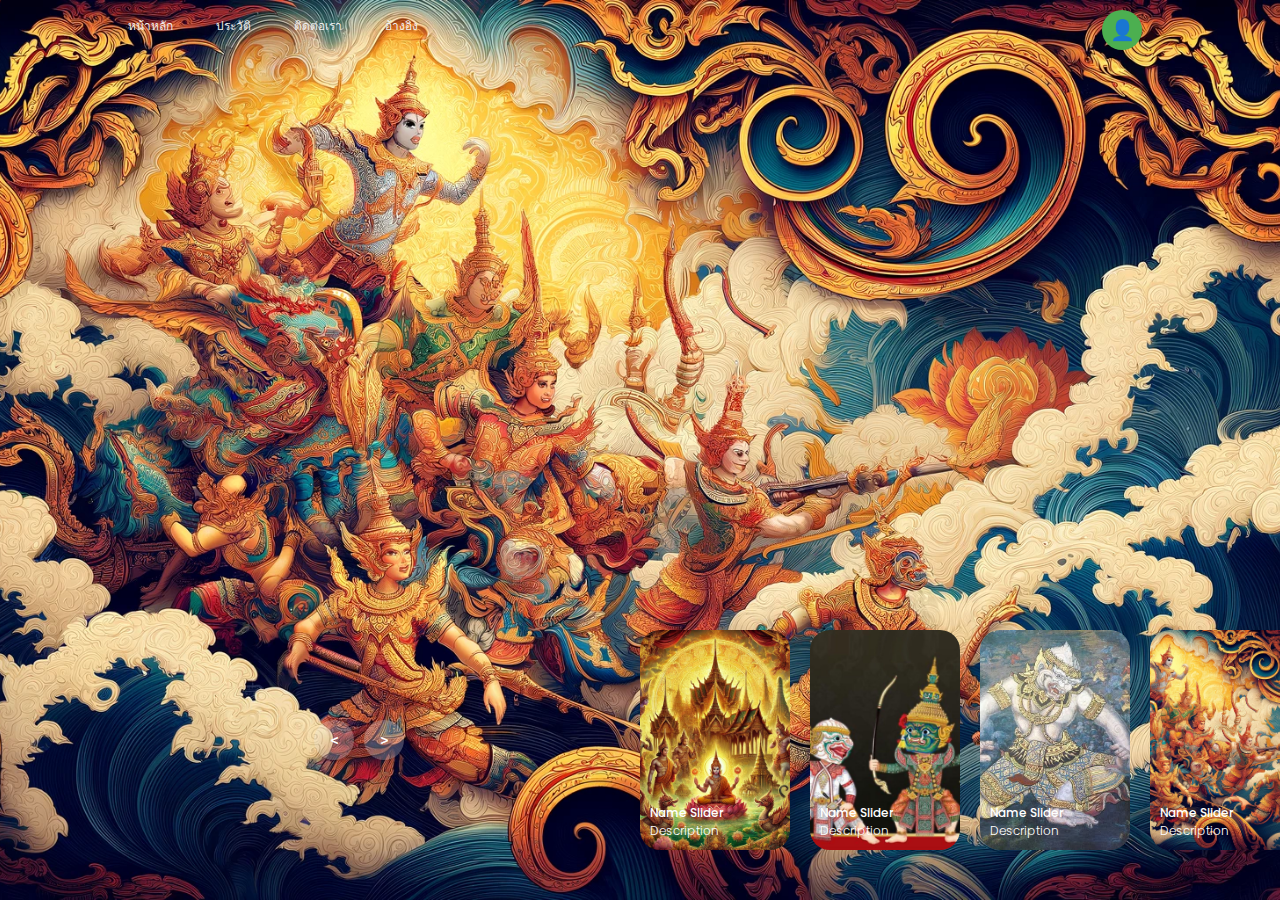
<file: index.html>
<!DOCTYPE html>
<html lang="en">
  <head>
    <meta charset="UTF-8" />
    <title>Document</title>
    <link rel="stylesheet" href="style.css" />
    <link rel="stylesheet" href="styles.css" />
    <link rel="stylesheet" href="https://cdnjs.cloudflare.com/ajax/libs/font-awesome/5.15.2/css/all.min.css"/>
    <meta name="viewport" content="width=device-width, initial-scale=1.0" />
  </head>
  <body>
    <header>
    </div>
      <nav>
        <a href="">หน้าหลัก</a>
        <a href="">ประวัติ</a>
        <a href="">ติดต่อเรา</a>
        <a href="">อ้างอิง</a>
    </nav>
    <div class="corner-menu" onclick="toggleDropdown()">
      <div class="icon">👤</div>
      <div class="dropdown" id="dropdown-menu">
          <ul>
              <li onclick="goToLogin()">ลงชื่อเข้าใช้</li>
              <li onclick="goToSignup()">ลงชื่อสมัคร</li>
              <div class="line"></div>
              <li class="facebook">
                <a href="#"><i class="fab fa-facebook-f"></i>Facebook</a>
              </li>
              <li class="google">
                <a href="#"><i class="fab fa-google"></i>Google</a>
              </li>
      </ul>
      </div>
  </div>

  <script>
      function toggleDropdown() {
          const menu = document.getElementById('dropdown-menu');
          menu.style.display = menu.style.display === 'block' ? 'none' : 'block';
      }

      function goToLogin() {
          window.location.href = 'login.html'; // เปลี่ยนไปยังหน้าลงชื่อเข้าใช้
      }

      function goToSignup() {
          window.location.href = 'sinup.html'; // เปลี่ยนไปยังหน้าลงชื่อสมัคร
      }

      // ปิด dropdown เมื่อคลิกข้างนอก
      window.addEventListener('click', function (e) {
          const menu = document.getElementById('dropdown-menu');
          const icon = document.querySelector('.corner-menu');
          if (!icon.contains(e.target)) {
              menu.style.display = 'none';
          }
      });
  </script>
    </header>

    <!-- carousel -->
    <div class="carousel">
      <!-- list item -->
      <div class="list">
        <div class="item">
          <img src="image/rama1.webp" />
          <div class="content">
            <div class="author">MarkYamada</div>
            <div class="title">DESIGN SLIDER</div>
            <div class="topic">RAMAKIEN</div>
            <div class="des">
              <!-- lorem 50 -->
              Lorem ipsum dolor, sit amet consectetur adipisicing elit. Ut
              sequi, rem magnam nesciunt minima placeat, itaque eum neque
              officiis unde, eaque optio ratione aliquid assumenda facere ab et
              quasi ducimus aut doloribus non numquam. Explicabo, laboriosam
              nisi reprehenderit tempora at laborum natus unde. Ut,
              exercitationem eum aperiam illo illum laudantium?
            </div>
            <div class="buttons">
              <button>CONTENT</button>
              <button>CONTENT</button>
            </div>
          </div>
        </div>
        <div class="item">
          <img src="image/rama2.webp" />
          <div class="content">
            <div class="author">CONTENT</div>
            <div class="title">CONTENT</div>
            <div class="topic">CONTENT</div>
            <div class="des">
              Lorem ipsum dolor, sit amet consectetur adipisicing elit. Ut
              sequi, rem magnam nesciunt minima placeat, itaque eum neque
              officiis unde, eaque optio ratione aliquid assumenda facere ab et
              quasi ducimus aut doloribus non numquam. Explicabo, laboriosam
              nisi reprehenderit tempora at laborum natus unde. Ut,
              exercitationem eum aperiam illo illum laudantium?
            </div>
            <div class="buttons">
              <button>CONTENT</button>
              <button>CONTENT</button>
            </div>
          </div>
        </div>
        <div class="item">
          <img src="image/n3.jpg" />
          <div class="content">
            <div class="author">CONTENT</div>
            <div class="title">CONTENT</div>
            <div class="topic">CONTENT</div>
            <div class="des">
              Lorem ipsum dolor, sit amet consectetur adipisicing elit. Ut
              sequi, rem magnam nesciunt minima placeat, itaque eum neque
              officiis unde, eaque optio ratione aliquid assumenda facere ab et
              quasi ducimus aut doloribus non numquam. Explicabo, laboriosam
              nisi reprehenderit tempora at laborum natus unde. Ut,
              exercitationem eum aperiam illo illum laudantium?
            </div>
            <div class="buttons">
              <button>CONTENT</button>
              <button>CONTENT</button>
            </div>
          </div>
        </div>
        <div class="item">
          <img src="image/n4.jpg" />
          <div class="content">
            <div class="author">CONTENT</div>
            <div class="title">CONTENT</div>
            <div class="topic">CONTENT</div>
            <div class="des">
              Lorem ipsum dolor, sit amet consectetur adipisicing elit. Ut
              sequi, rem magnam nesciunt minima placeat, itaque eum neque
              officiis unde, eaque optio ratione aliquid assumenda facere ab et
              quasi ducimus aut doloribus non numquam. Explicabo, laboriosam
              nisi reprehenderit tempora at laborum natus unde. Ut,
              exercitationem eum aperiam illo illum laudantium?
            </div>
            <div class="buttons">
              <button>CONTENT</button>
              <button>CONTENT</button>
            </div>
          </div>
        </div>
      </div>
      <!-- list thumnail -->
      <div class="thumbnail">
        <div class="item">
          <img src="image/rama1.webp" />
          <div class="content">
            <div class="title">Name Slider</div>
            <div class="description">Description</div>
          </div>
        </div>
        <div class="item">
          <img src="image/rama2.webp" />
          <div class="content">
            <div class="title">Name Slider</div>
            <div class="description">Description</div>
          </div>
        </div>
        <div class="item">
          <img src="image/n3.jpg" />
          <div class="content">
            <div class="title">Name Slider</div>
            <div class="description">Description</div>
          </div>
        </div>
        <div class="item">
          <img src="image/n4.jpg" />
          <div class="content">
            <div class="title">Name Slider</div>
            <div class="description">Description</div>
          </div>
        </div>
      </div>
      <!-- next prev -->

      <div class="arrows">
        <button id="prev"><</button>
        <button id="next">></button>
      </div>
      <!-- time running -->
      <div class="time"></div>
    </div>

    <script src="app.js"></script>
  </body>
</html>
</file>
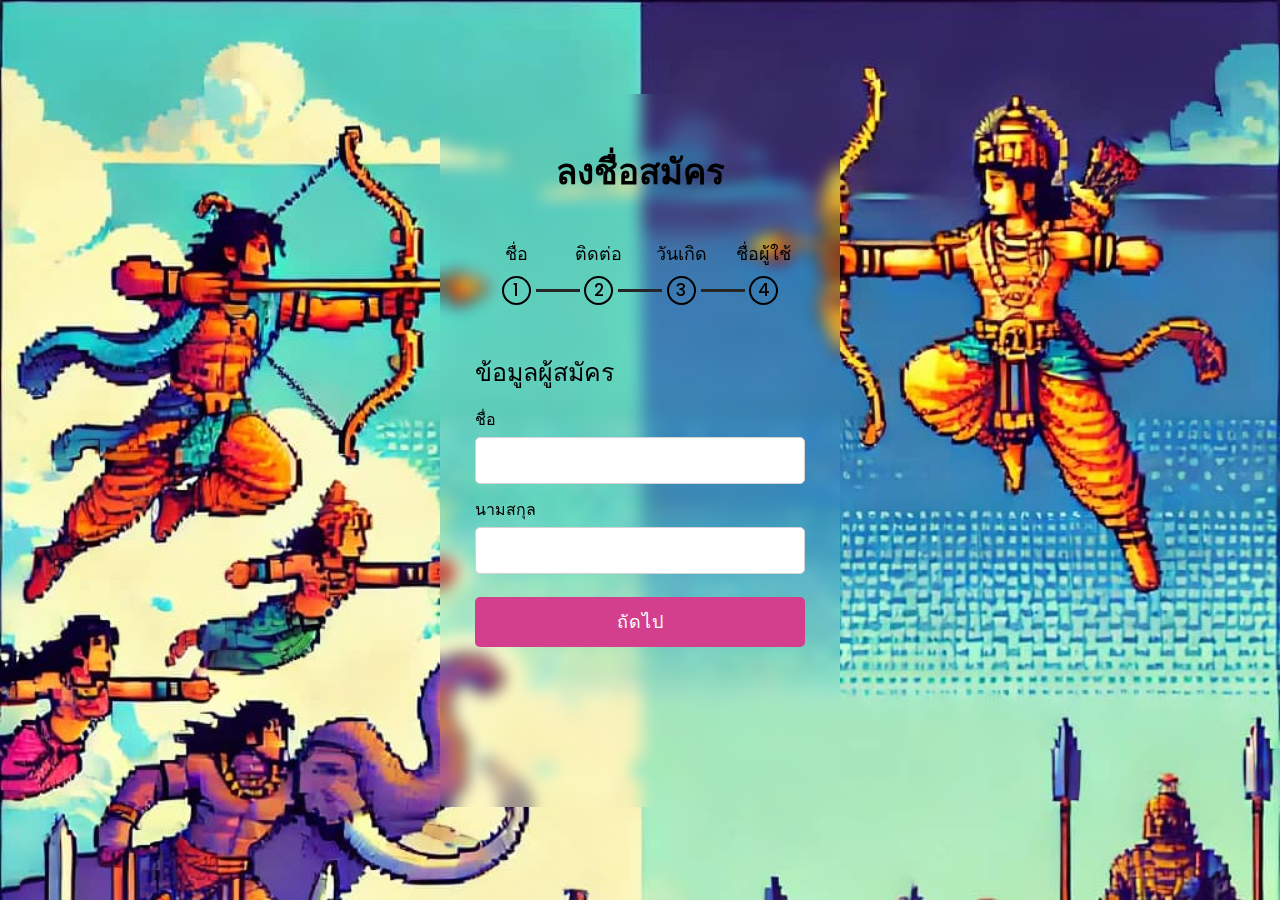
<file: sinup.html/index.html>
<!DOCTYPE html>
<html lang="en" dir="ltr">
  <head>
    <meta charset="UTF-8">
    <meta http-equiv="X-UA-Compatible" content="IE=edge">
    <meta name="viewport" content="width=device-width, initial-scale=1.0">
    <title>Multi Step Form | CodingNepal</title>
    <link rel="stylesheet" href="style.css">
    <link href='https://unpkg.com/boxicons@2.1.2/css/boxicons.min.css' rel='stylesheet'>
  </head>
  <body>
    <div class="wrapper">
      <header>ลงชื่อสมัคร</header>
      <div class="progress-bar">
        <div class="step">
          <p>ชื่อ</p>
          <div class="bullet">
            <span>1</span>
          </div>
          <div class="check fas fa-check"></div>
        </div>
        <div class="step">
          <p>ติดต่อ</p>
          <div class="bullet">
            <span>2</span>
          </div>
          <div class="check fas fa-check"></div>
        </div>
        <div class="step">
          <p>วันเกิด</p>
          <div class="bullet">
            <span>3</span>
          </div>
          <div class="check fas fa-check"></div>
        </div>
        <div class="step">
          <p>ชื่อผู้ใช้</p>
          <div class="bullet">
            <span>4</span>
          </div>
          <div class="check fas fa-check"></div>
        </div>
      </div>
      <div class="form-outer">
        <form action="#">
          <div class="page slide-page">
            <div class="title">ข้อมูลผู้สมัคร</div>
            <div class="field">
              <div class="label">ชื่อ</div>
              <input type="text">
            </div>
            <div class="field">
              <div class="label">นามสกุล</div>
              <input type="text">
            </div>
            <div class="field">
              <button class="firstNext next">ถัดไป</button>
            </div>
          </div>

          <div class="page">
            <div class="title">ข้อมูลติดต่อ:</div>
            <div class="field">
              <div class="label">อีเมล</div>
              <input type="email">
            </div>
            <div class="field">
              <div class="label">เบอร์โทร</div>
              <input type="tel">
            </div>
            <div class="field btns">
              <button class="prev-1 prev">ก่อน</button>
              <button class="next-1 next">ถัดไป</button>
            </div>
          </div>

          <div class="page">
            <div class="title">ข้อมูลวันเกิด,เพศ:</div>
            <div class="field">
              <div class="label">วันเกิด</div>
              <input type="date">
            </div>
            <div class="field">
              <div class="label">เพศ</div>
              <select>
                <option>ชาย</option>
                <option>หญิง</option>
                <option>อื่นๆ</option>
              </select>
            </div>
            <div class="field btns">
              <button class="prev-2 prev">ก่อน</button>
              <button class="next-2 next">ถัดไป</button>
            </div>
          </div>

          <div class="page">
            <div class="title">ข้อมูลผู้ใช้:</div>
            <div class="field">
              <div class="label">ชื่อผู้ใช้</div>
              <input type="text">
            </div>
            <div class="field">
              <div class="label">สร้างรหัส</div>
              <input type="password" class="password">
            </div>
            <div class="field">
              <div class="label">ยืนยันรหัส</div>
              <input type="password" class="password">
              <i class='bx bx-hide eye-icon'></i>
            </div>
            <div class="field btns">
              <button class="prev-3 prev">ก่อน</button>
              <button class="submit">ยืนยัน</button>
            </div>
          </div>
        </form>
      </div>
    </div>
    <script src="script.js"></script>
    <script src="eye.js"></script>

  </body>
</html>
</file>
<file: style.css>
@import url('https://fonts.googleapis.com/css2?family=Poppins:ital,wght@0,100;0,200;0,300;0,400;0,500;0,600;0,700;0,800;0,900;1,100;1,200;1,300;1,400;1,500;1,600;1,700;1,800;1,900&display=swap');

body {
    margin: 0;
    background-color: #000;
    color: #eee;
    font-family: Poppins;
    font-size: 12px;
}

a {
    text-decoration: none;
}

header {
    width: 1140px;
    max-width: 80%;
    margin: auto;
    height: 50px;
    display: flex;
    align-items: center;
    position: relative;
    z-index: 100;
}

header a {
    color: #eee;
    margin-right: 40px;
}

/* carousel */
.carousel {
    height: 100vh;
    margin-top: -50px;
    width: 100vw;
    overflow: hidden;
    position: relative;
}

.carousel .list .item {
    width: 100%;
    height: 100%;
    position: absolute;
    inset: 0 0 0 0;
}

.carousel .list .item img {
    width: 100%;
    height: 100%;
    object-fit: cover;
}

.carousel .list .item .content {
    position: absolute;
    top: 20%;
    width: 1140px;
    max-width: 80%;
    left: 50%;
    transform: translateX(-50%);
    padding-right: 30%;
    box-sizing: border-box;
    color: #fff;
    text-shadow: 0 5px 10px #0004;
}

.carousel .list .item .author {
    font-weight: bold;
    letter-spacing: 10px;
}

.carousel .list .item .title,
.carousel .list .item .topic {
    font-size: 5em;
    font-weight: bold;
    line-height: 1.3em;
}

.carousel .list .item .topic {
    color: #f1683a;
}

.carousel .list .item .buttons {
    display: grid;
    grid-template-columns: repeat(2, 130px);
    grid-template-rows: 40px;
    gap: 5px;
    margin-top: 20px;
}

.carousel .list .item .buttons button {
    border: none;
    background-color: #eee;
    letter-spacing: 3px;
    font-family: Poppins;
    font-weight: 500;
}

.carousel .list .item .buttons button:nth-child(2) {
    background-color: transparent;
    border: 1px solid #fff;
    color: #eee;
}

/* thumbail */
.thumbnail {
    position: absolute;
    bottom: 50px;
    left: 50%;
    width: max-content;
    z-index: 100;
    display: flex;
    gap: 20px;
}

.thumbnail .item {
    width: 150px;
    height: 220px;
    flex-shrink: 0;
    position: relative;
}

.thumbnail .item img {
    width: 100%;
    height: 100%;
    object-fit: cover;
    border-radius: 20px;
}

.thumbnail .item .content {
    color: #fff;
    position: absolute;
    bottom: 10px;
    left: 10px;
    right: 10px;
}

.thumbnail .item .content .title {
    font-weight: 500;
}

.thumbnail .item .content .description {
    font-weight: 300;
}

/* arrows */
.arrows {
    position: absolute;
    top: 80%;
    right: 52%;
    z-index: 100;
    width: 300px;
    max-width: 30%;
    display: flex;
    gap: 10px;
    align-items: center;
}

.arrows button {
    width: 40px;
    height: 40px;
    border-radius: 50%;
    background-color: #eee4;
    border: none;
    color: #fff;
    font-family: monospace;
    font-weight: bold;
    transition: .5s;
}

.arrows button:hover {
    background-color: #fff;
    color: #000;
}

/* animation */
.carousel .list .item:nth-child(1) {
    z-index: 1;
}

/* animation text in first item */

.carousel .list .item:nth-child(1) .content .author,
.carousel .list .item:nth-child(1) .content .title,
.carousel .list .item:nth-child(1) .content .topic,
.carousel .list .item:nth-child(1) .content .des,
.carousel .list .item:nth-child(1) .content .buttons {
    transform: translateY(50px);
    filter: blur(20px);
    opacity: 0;
    animation: showContent .5s 1s linear 1 forwards;
}

@keyframes showContent {
    to {
        transform: translateY(0px);
        filter: blur(0px);
        opacity: 1;
    }
}

.carousel .list .item:nth-child(1) .content .title {
    animation-delay: 1.2s !important;
}

.carousel .list .item:nth-child(1) .content .topic {
    animation-delay: 1.4s !important;
}

.carousel .list .item:nth-child(1) .content .des {
    animation-delay: 1.6s !important;
}

.carousel .list .item:nth-child(1) .content .buttons {
    animation-delay: 1.8s !important;
}

/* create animation when next click */
.carousel.next .list .item:nth-child(1) img {
    width: 150px;
    height: 220px;
    position: absolute;
    bottom: 50px;
    left: 50%;
    border-radius: 30px;
    animation: showImage .5s linear 1 forwards;
}

@keyframes showImage {
    to {
        bottom: 0;
        left: 0;
        width: 100%;
        height: 100%;
        border-radius: 0;
    }
}

.carousel.next .thumbnail .item:nth-last-child(1) {
    overflow: hidden;
    animation: showThumbnail .5s linear 1 forwards;
}

.carousel.prev .list .item img {
    z-index: 100;
}

@keyframes showThumbnail {
    from {
        width: 0;
        opacity: 0;
    }
}

.carousel.next .thumbnail {
    animation: effectNext .5s linear 1 forwards;
}

@keyframes effectNext {
    from {
        transform: translateX(150px);
    }
}

/* running time */

.carousel .time {
    position: absolute;
    z-index: 1000;
    width: 0%;
    height: 3px;
    background-color: #f1683a;
    left: 0;
    top: 0;
}

.carousel.next .time,
.carousel.prev .time {
    animation: runningTime 3s linear 1 forwards;
}

@keyframes runningTime {
    from {
        width: 100%
    }

    to {
        width: 0
    }
}


/* prev click */

.carousel.prev .list .item:nth-child(2) {
    z-index: 2;
}

.carousel.prev .list .item:nth-child(2) img {
    animation: outFrame 0.5s linear 1 forwards;
    position: absolute;
    bottom: 0;
    left: 0;
}

@keyframes outFrame {
    to {
        width: 150px;
        height: 220px;
        bottom: 50px;
        left: 50%;
        border-radius: 20px;
    }
}

.carousel.prev .thumbnail .item:nth-child(1) {
    overflow: hidden;
    opacity: 0;
    animation: showThumbnail .5s linear 1 forwards;
}

.carousel.next .arrows button,
.carousel.prev .arrows button {
    pointer-events: none;
}

.carousel.prev .list .item:nth-child(2) .content .author,
.carousel.prev .list .item:nth-child(2) .content .title,
.carousel.prev .list .item:nth-child(2) .content .topic,
.carousel.prev .list .item:nth-child(2) .content .des,
.carousel.prev .list .item:nth-child(2) .content .buttons {
    animation: contentOut 1.5s linear 1 forwards !important;
}

@keyframes contentOut {
    to {
        transform: translateY(-150px);
        filter: blur(20px);
        opacity: 0;
    }
}

@media screen and (max-width: 678px) {
    .carousel .list .item .content {
        padding-right: 0;
    }

    .carousel .list .item .content .title {
        font-size: 30px;
    }
}

.corner-menu {
    position: absolute;
    top: 10px;
    right: 10px;
    display: flex;
    flex-direction: column;
    align-items: center;
    cursor: pointer;
}

.corner-menu .icon {
    background-color: #4caf50;
    color: #ffffff;
    width: 40px;
    height: 40px;
    display: flex;
    align-items: center;
    justify-content: center;
    border-radius: 50%;
    font-size: 20px;
    margin-bottom: 5px;
}

.dropdown {
    display: none;
    position: absolute;
    top: 60px;
    right: 10px;
    background-color: #fff;
    color: #000;
    border-radius: 8px;
    box-shadow: 0px 4px 8px rgba(0, 0, 0, 0.2);
    width: 200px;
    z-index: 1000;
}

.dropdown ul {
    list-style: none;
    margin: 0;
    padding: 0;
}

.dropdown ul li {
    padding: 10px 15px;
    cursor: pointer;
    font-size: 14px;
}

.dropdown ul li:hover {
    background-color: #f0f0f0;
    margin: 2px 0 2px 0;
}

.line {
    position: relative;
    height: 1px;
    width: 100%;
    background-color: #d4d4d4;
}

.line::before {
    content: 'Or';
    position: absolute;
    top: 5%;
    left: 50%;
    transform: translate(-50%, -50%);
    background-color: #FFF;
    color: #8b8b8b;
}
</file>
<file: styles.css>
@import url('https://fonts.googleapis.com/css2?family=Poppins:wght@200;300;400;500;600;700&display=swap');





.dropdown .facebook a {
    display: block;
    height: 45px;
    width: 90%;
    font-size: 15px;
    text-decoration: none;
    padding-left: 20px;
    line-height: 45px;
    color: #ffffff;
    border-radius: 5px;
    transition: all 0.3s ease;
}

.dropdown .google a {
    display: block;
    height: 45px;
    width: 90%;
    font-size: 15px;
    text-decoration: none;
    padding-left: 20px;
    line-height: 45px;
    color: #000000;
    border-radius: 5px;
    transition: all 0.3s ease;
}

.dropdown .facebook i,
.dropdown .google i {
    padding-right: 12px;
    font-size: 20px;
}

.dropdown .google a {
    background: linear-gradient(#e0e5e7 0%, #e5e8e9 0%);
}

.dropdown .google a:hover {
    background: linear-gradient(#e1e7e9 0%, #d2d6d7 0%);
    margin: 2px 0 2px 0;
}

.dropdown .facebook a {
    background: linear-gradient(#3b5998 0%, #476bb8 0%);
}

.dropdown .facebook a:hover {
    background: linear-gradient(#3b5998 0%, #476bb8 0%);
    margin: 2px 0 2px 0;
}
</file>
<file: sinup.html/style.css>
@import url('https://fonts.googleapis.com/css?family=Poppins:400,500,600,700&display=swap');

* {
  margin: 0;
  padding: 0;
  outline: none;
  font-family: 'Poppins', sans-serif;
}

body {
  display: flex;
  align-items: center;
  justify-content: center;
  min-height: 100vh;
  overflow: hidden;
  background-image: url("pa3.jpeg"), -webkit-linear-gradient(bottom, #0250c5, #d43f8d);
  background-repeat: no-repeat;
  background-attachment: fixed;
  background-size: cover;
}

.wrapper {
  width: 330px;
  text-align: center;
  border-radius: 5px;
  padding: 50px 35px 10px 35px;
  backdrop-filter: blur(8px);
  -webkit-backdrop-filter: blur(8px);
}

.wrapper header {
  font-size: 35px;
  font-weight: 600;
  margin: 0 0 30px 0;
}

.wrapper .form-outer {
  width: 100%;
  overflow: hidden;
}

.wrapper .form-outer form {
  display: flex;
  width: 400%;
}

.form-outer form .page {
  width: 25%;
  transition: margin-left 0.3s ease-in-out;
}

.form-outer form .page .title {
  text-align: left;
  font-size: 25px;
  font-weight: 500;
}

.form-outer form .page .field {
  width: 330px;
  height: 45px;
  margin: 45px 0;
  display: flex;
  position: relative;
}

form .page .field .label {
  position: absolute;
  top: -30px;
  font-weight: 500;
}

form .page .field input {
  height: 100%;
  width: 100%;
  border: 1px solid lightgrey;
  border-radius: 5px;
  padding-left: 15px;
  font-size: 18px;
}

form .page .field select {
  width: 100%;
  padding-left: 10px;
  font-size: 17px;
  font-weight: 500;
}

form .page .field button {
  width: 100%;
  height: calc(100% + 5px);
  border: none;
  background: #d33f8d;
  margin-top: -20px;
  border-radius: 5px;
  color: #fff;
  cursor: pointer;
  font-size: 18px;
  font-weight: 500;
  letter-spacing: 1px;
  text-transform: uppercase;
  transition: 0.5s ease;
}

form .page .field button:hover {
  background: #000000;
}

form .page .btns button {
  margin-top: -20px !important;
}

form .page .btns button.prev {
  margin-right: 3px;
  font-size: 17px;
}

form .page .btns button.next {
  margin-left: 3px;
}

.wrapper .progress-bar {
  display: flex;
  margin: 40px 0;
  user-select: none;
}

.wrapper .progress-bar .step {
  text-align: center;
  width: 100%;
  position: relative;
}

.wrapper .progress-bar .step p {
  font-weight: 500;
  font-size: 18px;
  color: #000;
  margin-bottom: 8px;
}

.progress-bar .step .bullet {
  height: 25px;
  width: 25px;
  border: 2px solid #000;
  display: inline-block;
  border-radius: 50%;
  position: relative;
  transition: 0.2s;
  font-weight: 500;
  font-size: 17px;
  line-height: 25px;
}

.progress-bar .step .bullet.active {
  border-color: #d43f8d;
  background: #d43f8d;
}

.progress-bar .step .bullet span {
  position: absolute;
  left: 50%;
  transform: translateX(-50%);
}

.progress-bar .step .bullet.active span {
  display: none;
}

.progress-bar .step .bullet:before,
.progress-bar .step .bullet:after {
  position: absolute;
  content: '';
  bottom: 11px;
  right: -51px;
  height: 3px;
  width: 44px;
  background: #262626;
}

.progress-bar .step .bullet.active:after {
  background: #d43f8d;
  transform: scaleX(0);
  transform-origin: left;
  animation: animate 0.3s linear forwards;
}

@keyframes animate {
  100% {
    transform: scaleX(1);
  }
}

.progress-bar .step:last-child .bullet:before,
.progress-bar .step:last-child .bullet:after {
  display: none;
}

.progress-bar .step p.active {
  color: #d43f8d;
  transition: 0.2s linear;
}

.progress-bar .step .check {
  position: absolute;
  left: 50%;
  top: 70%;
  font-size: 15px;
  transform: translate(-50%, -50%);
  display: none;
}

.progress-bar .step .check.active {
  display: block;
  color: #fff;
}

.eye-icon {
  position: absolute;
  top: 50%;
  right: 10px;
  transform: translateY(-50%);
  font-size: 18px;
  color: #d43f8d;
  cursor: pointer;
  padding: 5px;
}
</file>
